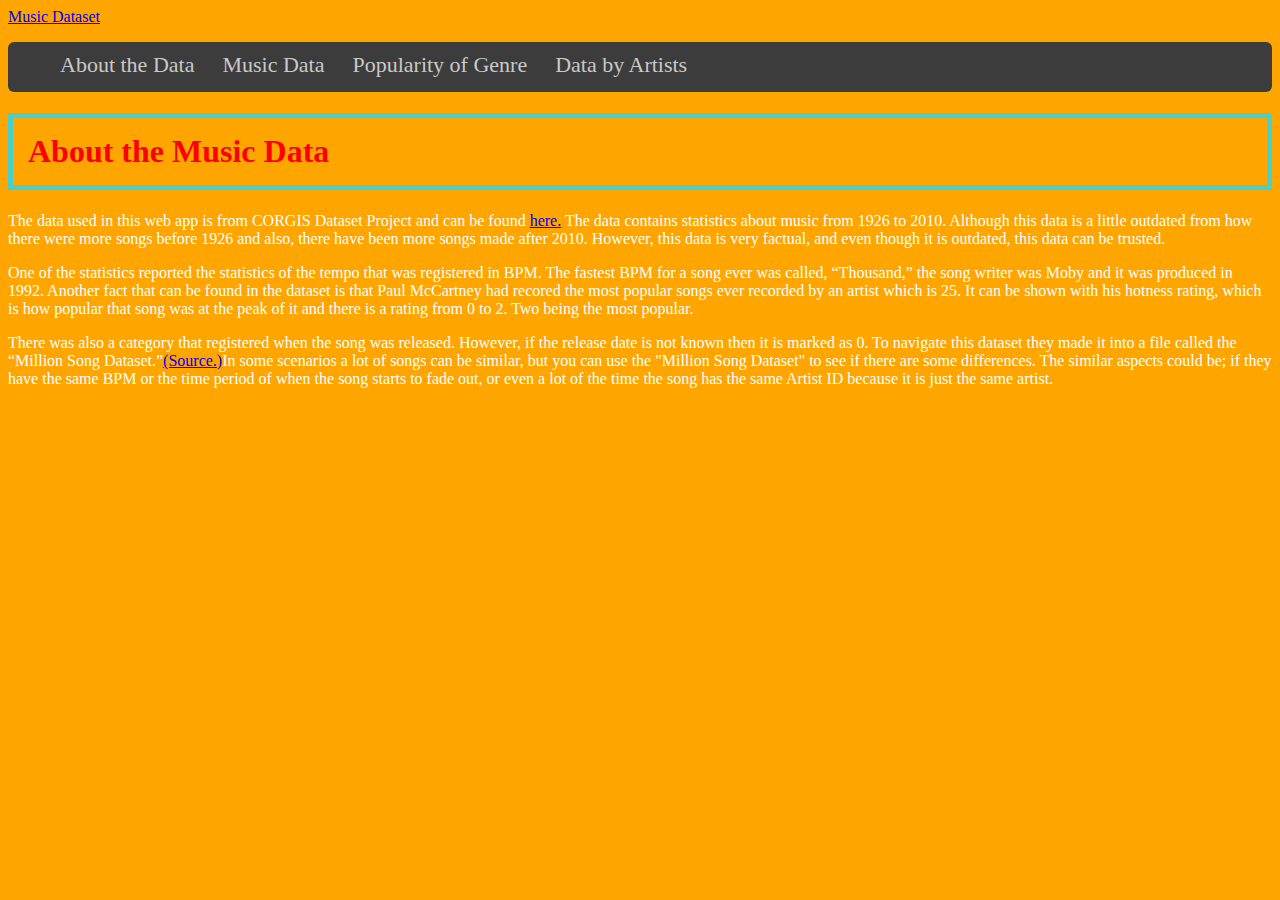
<file: index.html>
<!DOCTYPE html> <!-- doctype declaration -->

<html> <!--HTML opening tab -->
<head> <!-- head section contains info about the web page -->
<link rel= "stylesheet" type= "text/css" href= "stylesheet.css">
<meta charset= "utf-8"/>
<script type= "text/javascript" src= "jquery-3.4.1.min.js"></script>
<script type= "text/javascript" src= "javascript.js"></script>
<script type= "text/javascript" src= "navbar.js"></script>
  <title> Music Dataset</title> <!-- show in the tab -->
  </head>

<body>

<h1>About the Music Data</h1>
   
<p>The data used in this web app is from CORGIS Dataset Project and can be found <a href="https://corgis-edu.github.io/corgis/json/music/">here.</a> The data contains statistics about music from 1926 to 2010. Although this data is a little outdated from how there were more songs before 1926 and also, there have been more songs made after 2010. However, this data is very factual, and even though it is outdated, this data can be trusted.</p>

<p>One of the statistics reported the statistics of the tempo that was registered in BPM. The fastest BPM for a song ever was called, “Thousand,” the song writer was Moby and it was produced in 1992. Another fact that can be found in the dataset is that Paul McCartney had recored the most popular songs ever recorded by an artist which is 25. It can be shown with his hotness rating, which is how popular that song was at the peak of it and there is a rating from 0 to 2. Two being the most popular. </p>



<p> There was also a category that registered when the song was released. However, if the release date is not known then it is marked as 0. To navigate this dataset they made it into a file called the “Million Song Dataset.”<a href="http://millionsongdataset.com/pages/code/">(Source.)</a>In some scenarios a lot of songs can be similar, but you can use the "Million Song Dataset" to see if there are some differences. The similar aspects could be; if they have the same BPM or the time period of when the song starts to fade out, or even a lot of the time the song has the same Artist ID because it is just the same artist.</p>

 <!--p for paragraphs -->    
 


  
</p>
</body>
</html> <!-- HTML closing tab -->
</file>
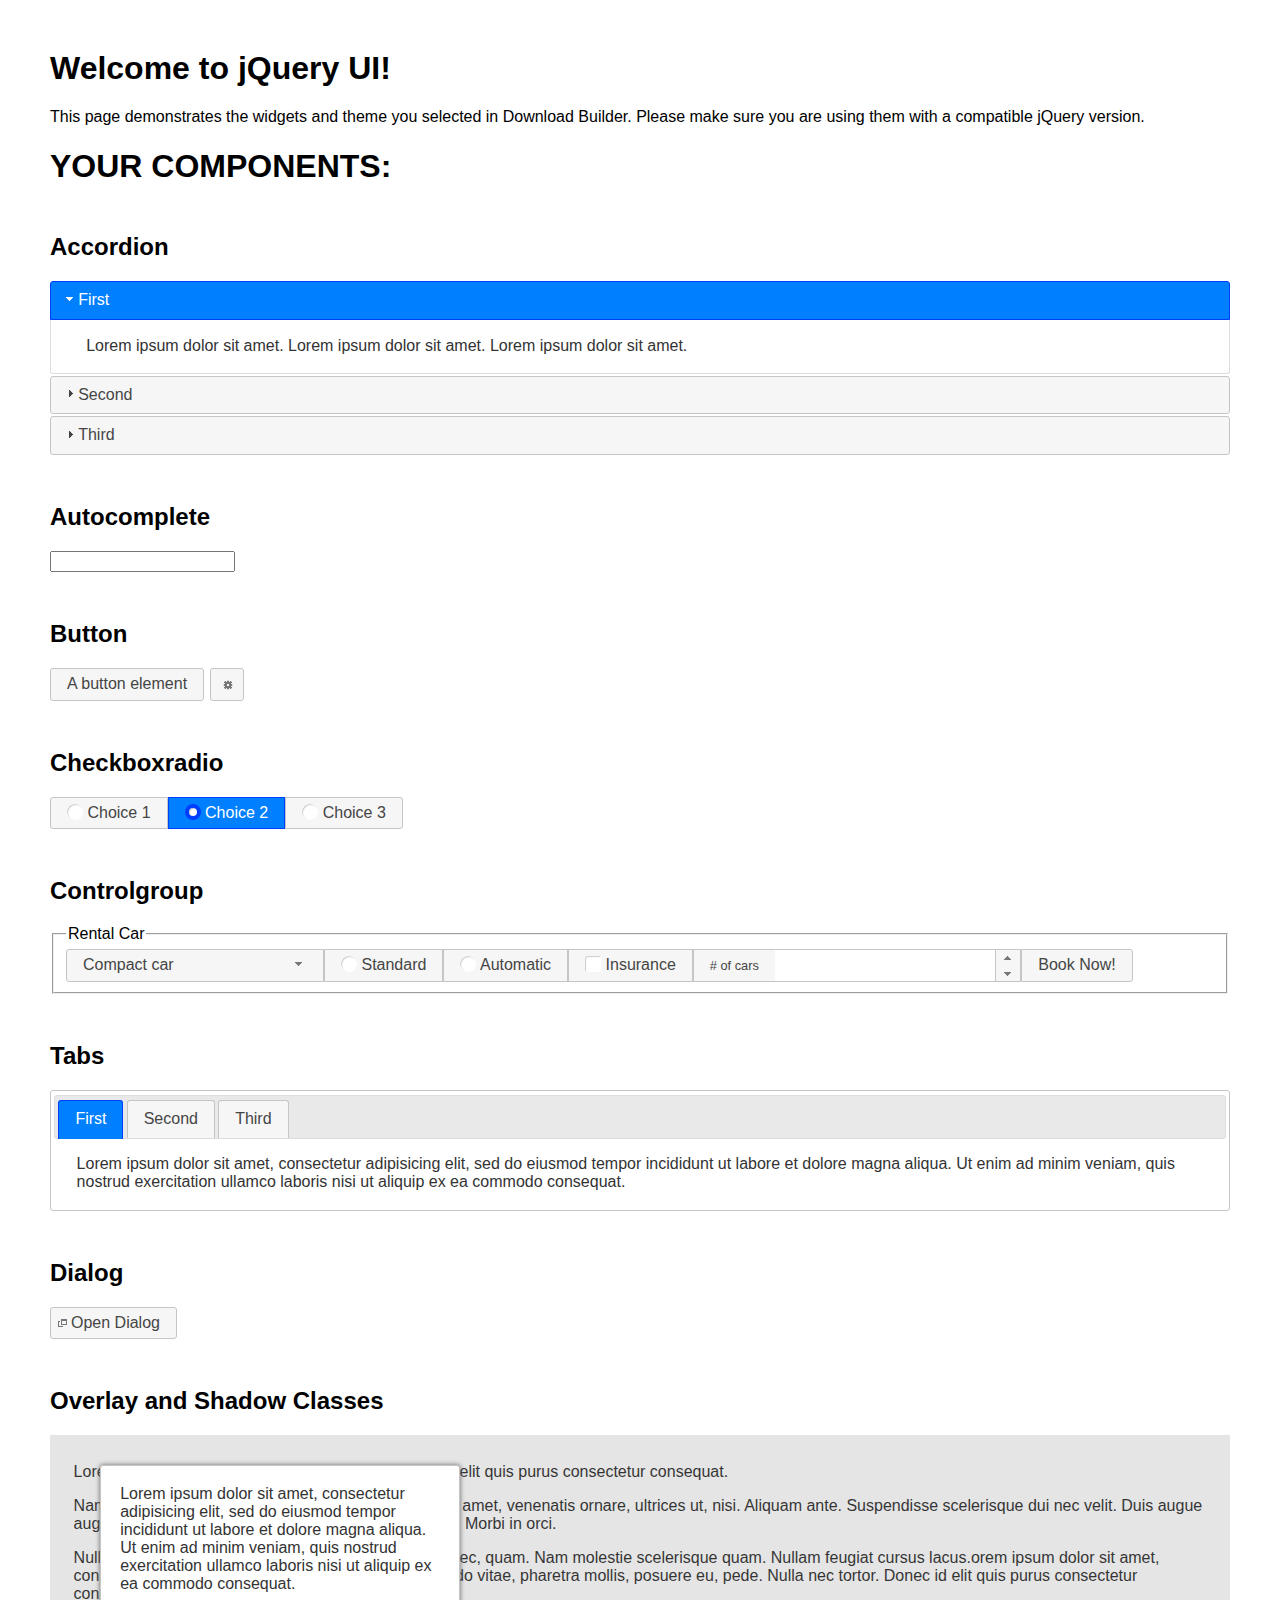
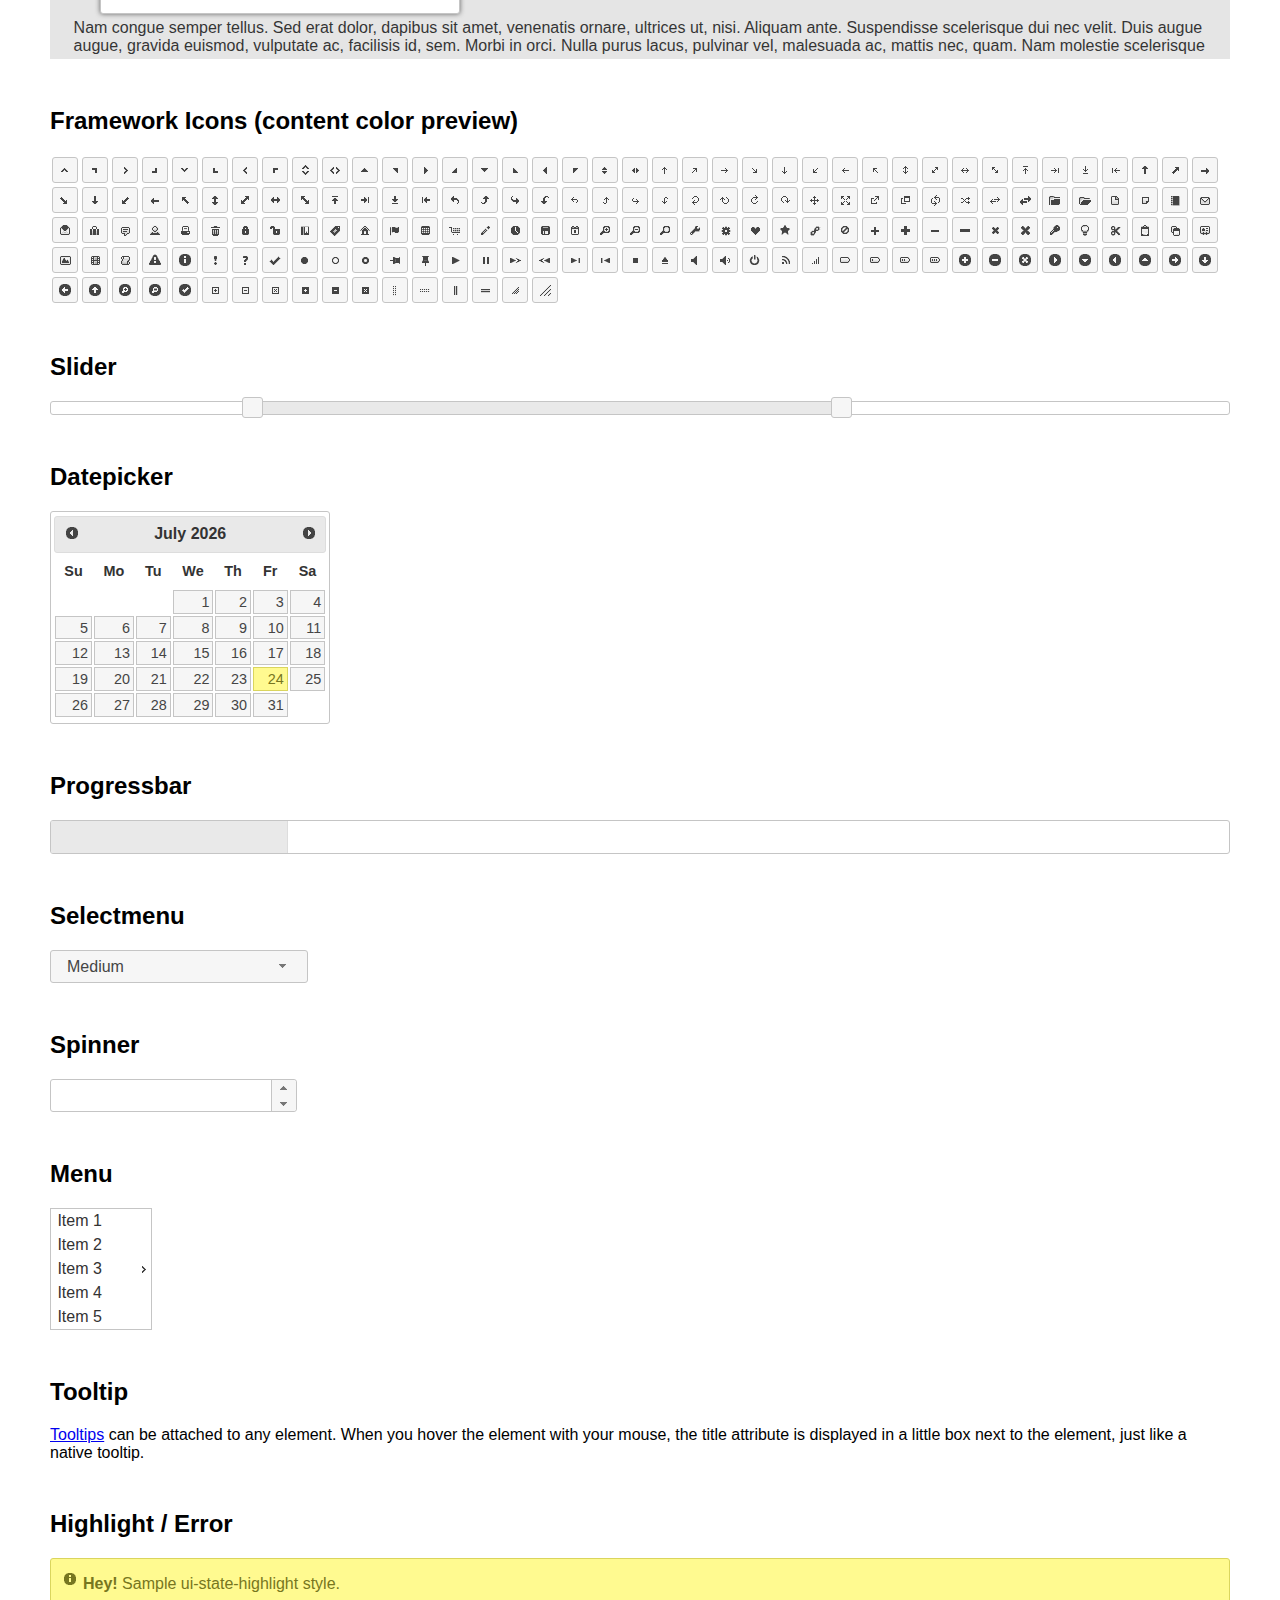
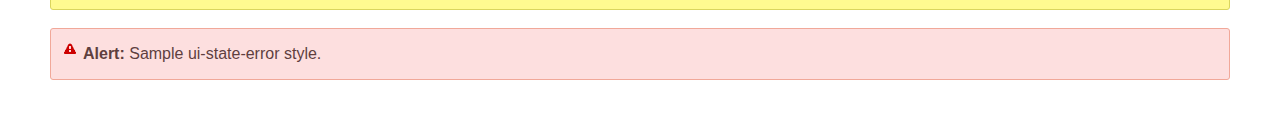
<file: jqueryui/index.html>
<!doctype html>
<html lang="us">
<head>
	<meta charset="utf-8">
	<title>jQuery UI Example Page</title>
	<link href="jquery-ui.css" rel="stylesheet">
	<style>
	body{
		font-family: "Trebuchet MS", sans-serif;
		margin: 50px;
	}
	.demoHeaders {
		margin-top: 2em;
	}
	#dialog-link {
		padding: .4em 1em .4em 20px;
		text-decoration: none;
		position: relative;
	}
	#dialog-link span.ui-icon {
		margin: 0 5px 0 0;
		position: absolute;
		left: .2em;
		top: 50%;
		margin-top: -8px;
	}
	#icons {
		margin: 0;
		padding: 0;
	}
	#icons li {
		margin: 2px;
		position: relative;
		padding: 4px 0;
		cursor: pointer;
		float: left;
		list-style: none;
	}
	#icons span.ui-icon {
		float: left;
		margin: 0 4px;
	}
	.fakewindowcontain .ui-widget-overlay {
		position: absolute;
	}
	select {
		width: 200px;
	}
	</style>
</head>
<body>

<h1>Welcome to jQuery UI!</h1>

<div class="ui-widget">
	<p>This page demonstrates the widgets and theme you selected in Download Builder. Please make sure you are using them with a compatible jQuery version.</p>
</div>

<h1>YOUR COMPONENTS:</h1>


<!-- Accordion -->
<h2 class="demoHeaders">Accordion</h2>
<div id="accordion">
	<h3>First</h3>
	<div>Lorem ipsum dolor sit amet. Lorem ipsum dolor sit amet. Lorem ipsum dolor sit amet.</div>
	<h3>Second</h3>
	<div>Phasellus mattis tincidunt nibh.</div>
	<h3>Third</h3>
	<div>Nam dui erat, auctor a, dignissim quis.</div>
</div>



<!-- Autocomplete -->
<h2 class="demoHeaders">Autocomplete</h2>
<div>
	<input id="autocomplete" title="type &quot;a&quot;">
</div>



<!-- Button -->
<h2 class="demoHeaders">Button</h2>
<button id="button">A button element</button>
<button id="button-icon">An icon-only button</button>



<!-- Checkboxradio -->
<h2 class="demoHeaders">Checkboxradio</h2>
<form style="margin-top: 1em;">
	<div id="radioset">
		<input type="radio" id="radio1" name="radio"><label for="radio1">Choice 1</label>
		<input type="radio" id="radio2" name="radio" checked="checked"><label for="radio2">Choice 2</label>
		<input type="radio" id="radio3" name="radio"><label for="radio3">Choice 3</label>
	</div>
</form>



<!-- Controlgroup -->
<h2 class="demoHeaders">Controlgroup</h2>
<fieldset>
	<legend>Rental Car</legend>
	<div id="controlgroup">
		<select id="car-type">
			<option>Compact car</option>
			<option>Midsize car</option>
			<option>Full size car</option>
			<option>SUV</option>
			<option>Luxury</option>
			<option>Truck</option>
			<option>Van</option>
		</select>
		<label for="transmission-standard">Standard</label>
		<input type="radio" name="transmission" id="transmission-standard">
		<label for="transmission-automatic">Automatic</label>
		<input type="radio" name="transmission" id="transmission-automatic">
		<label for="insurance">Insurance</label>
		<input type="checkbox" name="insurance" id="insurance">
		<label for="horizontal-spinner" class="ui-controlgroup-label"># of cars</label>
		<input id="horizontal-spinner" class="ui-spinner-input">
		<button>Book Now!</button>
	</div>
</fieldset>



<!-- Tabs -->
<h2 class="demoHeaders">Tabs</h2>
<div id="tabs">
	<ul>
		<li><a href="#tabs-1">First</a></li>
		<li><a href="#tabs-2">Second</a></li>
		<li><a href="#tabs-3">Third</a></li>
	</ul>
	<div id="tabs-1">Lorem ipsum dolor sit amet, consectetur adipisicing elit, sed do eiusmod tempor incididunt ut labore et dolore magna aliqua. Ut enim ad minim veniam, quis nostrud exercitation ullamco laboris nisi ut aliquip ex ea commodo consequat.</div>
	<div id="tabs-2">Phasellus mattis tincidunt nibh. Cras orci urna, blandit id, pretium vel, aliquet ornare, felis. Maecenas scelerisque sem non nisl. Fusce sed lorem in enim dictum bibendum.</div>
	<div id="tabs-3">Nam dui erat, auctor a, dignissim quis, sollicitudin eu, felis. Pellentesque nisi urna, interdum eget, sagittis et, consequat vestibulum, lacus. Mauris porttitor ullamcorper augue.</div>
</div>



<h2 class="demoHeaders">Dialog</h2>
<p>
	<button id="dialog-link" class="ui-button ui-corner-all ui-widget">
		<span class="ui-icon ui-icon-newwin"></span>Open Dialog
	</button>
</p>

<h2 class="demoHeaders">Overlay and Shadow Classes</h2>
<div style="position: relative; width: 96%; height: 200px; padding:1% 2%; overflow:hidden;" class="fakewindowcontain">
	<p>Lorem ipsum dolor sit amet,  Nulla nec tortor. Donec id elit quis purus consectetur consequat. </p><p>Nam congue semper tellus. Sed erat dolor, dapibus sit amet, venenatis ornare, ultrices ut, nisi. Aliquam ante. Suspendisse scelerisque dui nec velit. Duis augue augue, gravida euismod, vulputate ac, facilisis id, sem. Morbi in orci. </p><p>Nulla purus lacus, pulvinar vel, malesuada ac, mattis nec, quam. Nam molestie scelerisque quam. Nullam feugiat cursus lacus.orem ipsum dolor sit amet, consectetur adipiscing elit. Donec libero risus, commodo vitae, pharetra mollis, posuere eu, pede. Nulla nec tortor. Donec id elit quis purus consectetur consequat. </p><p>Nam congue semper tellus. Sed erat dolor, dapibus sit amet, venenatis ornare, ultrices ut, nisi. Aliquam ante. Suspendisse scelerisque dui nec velit. Duis augue augue, gravida euismod, vulputate ac, facilisis id, sem. Morbi in orci. Nulla purus lacus, pulvinar vel, malesuada ac, mattis nec, quam. Nam molestie scelerisque quam. </p><p>Nullam feugiat cursus lacus.orem ipsum dolor sit amet, consectetur adipiscing elit. Donec libero risus, commodo vitae, pharetra mollis, posuere eu, pede. Nulla nec tortor. Donec id elit quis purus consectetur consequat. Nam congue semper tellus. Sed erat dolor, dapibus sit amet, venenatis ornare, ultrices ut, nisi. Aliquam ante. </p><p>Suspendisse scelerisque dui nec velit. Duis augue augue, gravida euismod, vulputate ac, facilisis id, sem. Morbi in orci. Nulla purus lacus, pulvinar vel, malesuada ac, mattis nec, quam. Nam molestie scelerisque quam. Nullam feugiat cursus lacus.orem ipsum dolor sit amet, consectetur adipiscing elit. Donec libero risus, commodo vitae, pharetra mollis, posuere eu, pede. Nulla nec tortor. Donec id elit quis purus consectetur consequat. Nam congue semper tellus. Sed erat dolor, dapibus sit amet, venenatis ornare, ultrices ut, nisi. </p>

	<!-- ui-dialog -->
	<div class="ui-widget-overlay ui-front"></div>
	<div style="position: absolute; width: 320px; left: 50px; top: 30px; padding: 1.2em" class="ui-widget ui-front ui-widget-content ui-corner-all ui-widget-shadow">
		Lorem ipsum dolor sit amet, consectetur adipisicing elit, sed do eiusmod tempor incididunt ut labore et dolore magna aliqua. Ut enim ad minim veniam, quis nostrud exercitation ullamco laboris nisi ut aliquip ex ea commodo consequat.
	</div>

</div>

<!-- ui-dialog -->
<div id="dialog" title="Dialog Title">
	<p>Lorem ipsum dolor sit amet, consectetur adipisicing elit, sed do eiusmod tempor incididunt ut labore et dolore magna aliqua. Ut enim ad minim veniam, quis nostrud exercitation ullamco laboris nisi ut aliquip ex ea commodo consequat.</p>
</div>



<h2 class="demoHeaders">Framework Icons (content color preview)</h2>
<ul id="icons" class="ui-widget ui-helper-clearfix">
	<li class="ui-state-default ui-corner-all" title=".ui-icon-caret-1-n"><span class="ui-icon ui-icon-caret-1-n"></span></li>
	<li class="ui-state-default ui-corner-all" title=".ui-icon-caret-1-ne"><span class="ui-icon ui-icon-caret-1-ne"></span></li>
	<li class="ui-state-default ui-corner-all" title=".ui-icon-caret-1-e"><span class="ui-icon ui-icon-caret-1-e"></span></li>
	<li class="ui-state-default ui-corner-all" title=".ui-icon-caret-1-se"><span class="ui-icon ui-icon-caret-1-se"></span></li>
	<li class="ui-state-default ui-corner-all" title=".ui-icon-caret-1-s"><span class="ui-icon ui-icon-caret-1-s"></span></li>
	<li class="ui-state-default ui-corner-all" title=".ui-icon-caret-1-sw"><span class="ui-icon ui-icon-caret-1-sw"></span></li>
	<li class="ui-state-default ui-corner-all" title=".ui-icon-caret-1-w"><span class="ui-icon ui-icon-caret-1-w"></span></li>
	<li class="ui-state-default ui-corner-all" title=".ui-icon-caret-1-nw"><span class="ui-icon ui-icon-caret-1-nw"></span></li>
	<li class="ui-state-default ui-corner-all" title=".ui-icon-caret-2-n-s"><span class="ui-icon ui-icon-caret-2-n-s"></span></li>
	<li class="ui-state-default ui-corner-all" title=".ui-icon-caret-2-e-w"><span class="ui-icon ui-icon-caret-2-e-w"></span></li>
	<li class="ui-state-default ui-corner-all" title=".ui-icon-triangle-1-n"><span class="ui-icon ui-icon-triangle-1-n"></span></li>
	<li class="ui-state-default ui-corner-all" title=".ui-icon-triangle-1-ne"><span class="ui-icon ui-icon-triangle-1-ne"></span></li>
	<li class="ui-state-default ui-corner-all" title=".ui-icon-triangle-1-e"><span class="ui-icon ui-icon-triangle-1-e"></span></li>
	<li class="ui-state-default ui-corner-all" title=".ui-icon-triangle-1-se"><span class="ui-icon ui-icon-triangle-1-se"></span></li>
	<li class="ui-state-default ui-corner-all" title=".ui-icon-triangle-1-s"><span class="ui-icon ui-icon-triangle-1-s"></span></li>
	<li class="ui-state-default ui-corner-all" title=".ui-icon-triangle-1-sw"><span class="ui-icon ui-icon-triangle-1-sw"></span></li>
	<li class="ui-state-default ui-corner-all" title=".ui-icon-triangle-1-w"><span class="ui-icon ui-icon-triangle-1-w"></span></li>
	<li class="ui-state-default ui-corner-all" title=".ui-icon-triangle-1-nw"><span class="ui-icon ui-icon-triangle-1-nw"></span></li>
	<li class="ui-state-default ui-corner-all" title=".ui-icon-triangle-2-n-s"><span class="ui-icon ui-icon-triangle-2-n-s"></span></li>
	<li class="ui-state-default ui-corner-all" title=".ui-icon-triangle-2-e-w"><span class="ui-icon ui-icon-triangle-2-e-w"></span></li>
	<li class="ui-state-default ui-corner-all" title=".ui-icon-arrow-1-n"><span class="ui-icon ui-icon-arrow-1-n"></span></li>
	<li class="ui-state-default ui-corner-all" title=".ui-icon-arrow-1-ne"><span class="ui-icon ui-icon-arrow-1-ne"></span></li>
	<li class="ui-state-default ui-corner-all" title=".ui-icon-arrow-1-e"><span class="ui-icon ui-icon-arrow-1-e"></span></li>
	<li class="ui-state-default ui-corner-all" title=".ui-icon-arrow-1-se"><span class="ui-icon ui-icon-arrow-1-se"></span></li>
	<li class="ui-state-default ui-corner-all" title=".ui-icon-arrow-1-s"><span class="ui-icon ui-icon-arrow-1-s"></span></li>
	<li class="ui-state-default ui-corner-all" title=".ui-icon-arrow-1-sw"><span class="ui-icon ui-icon-arrow-1-sw"></span></li>
	<li class="ui-state-default ui-corner-all" title=".ui-icon-arrow-1-w"><span class="ui-icon ui-icon-arrow-1-w"></span></li>
	<li class="ui-state-default ui-corner-all" title=".ui-icon-arrow-1-nw"><span class="ui-icon ui-icon-arrow-1-nw"></span></li>
	<li class="ui-state-default ui-corner-all" title=".ui-icon-arrow-2-n-s"><span class="ui-icon ui-icon-arrow-2-n-s"></span></li>
	<li class="ui-state-default ui-corner-all" title=".ui-icon-arrow-2-ne-sw"><span class="ui-icon ui-icon-arrow-2-ne-sw"></span></li>
	<li class="ui-state-default ui-corner-all" title=".ui-icon-arrow-2-e-w"><span class="ui-icon ui-icon-arrow-2-e-w"></span></li>
	<li class="ui-state-default ui-corner-all" title=".ui-icon-arrow-2-se-nw"><span class="ui-icon ui-icon-arrow-2-se-nw"></span></li>
	<li class="ui-state-default ui-corner-all" title=".ui-icon-arrowstop-1-n"><span class="ui-icon ui-icon-arrowstop-1-n"></span></li>
	<li class="ui-state-default ui-corner-all" title=".ui-icon-arrowstop-1-e"><span class="ui-icon ui-icon-arrowstop-1-e"></span></li>
	<li class="ui-state-default ui-corner-all" title=".ui-icon-arrowstop-1-s"><span class="ui-icon ui-icon-arrowstop-1-s"></span></li>
	<li class="ui-state-default ui-corner-all" title=".ui-icon-arrowstop-1-w"><span class="ui-icon ui-icon-arrowstop-1-w"></span></li>
	<li class="ui-state-default ui-corner-all" title=".ui-icon-arrowthick-1-n"><span class="ui-icon ui-icon-arrowthick-1-n"></span></li>
	<li class="ui-state-default ui-corner-all" title=".ui-icon-arrowthick-1-ne"><span class="ui-icon ui-icon-arrowthick-1-ne"></span></li>
	<li class="ui-state-default ui-corner-all" title=".ui-icon-arrowthick-1-e"><span class="ui-icon ui-icon-arrowthick-1-e"></span></li>
	<li class="ui-state-default ui-corner-all" title=".ui-icon-arrowthick-1-se"><span class="ui-icon ui-icon-arrowthick-1-se"></span></li>
	<li class="ui-state-default ui-corner-all" title=".ui-icon-arrowthick-1-s"><span class="ui-icon ui-icon-arrowthick-1-s"></span></li>
	<li class="ui-state-default ui-corner-all" title=".ui-icon-arrowthick-1-sw"><span class="ui-icon ui-icon-arrowthick-1-sw"></span></li>
	<li class="ui-state-default ui-corner-all" title=".ui-icon-arrowthick-1-w"><span class="ui-icon ui-icon-arrowthick-1-w"></span></li>
	<li class="ui-state-default ui-corner-all" title=".ui-icon-arrowthick-1-nw"><span class="ui-icon ui-icon-arrowthick-1-nw"></span></li>
	<li class="ui-state-default ui-corner-all" title=".ui-icon-arrowthick-2-n-s"><span class="ui-icon ui-icon-arrowthick-2-n-s"></span></li>
	<li class="ui-state-default ui-corner-all" title=".ui-icon-arrowthick-2-ne-sw"><span class="ui-icon ui-icon-arrowthick-2-ne-sw"></span></li>
	<li class="ui-state-default ui-corner-all" title=".ui-icon-arrowthick-2-e-w"><span class="ui-icon ui-icon-arrowthick-2-e-w"></span></li>
	<li class="ui-state-default ui-corner-all" title=".ui-icon-arrowthick-2-se-nw"><span class="ui-icon ui-icon-arrowthick-2-se-nw"></span></li>
	<li class="ui-state-default ui-corner-all" title=".ui-icon-arrowthickstop-1-n"><span class="ui-icon ui-icon-arrowthickstop-1-n"></span></li>
	<li class="ui-state-default ui-corner-all" title=".ui-icon-arrowthickstop-1-e"><span class="ui-icon ui-icon-arrowthickstop-1-e"></span></li>
	<li class="ui-state-default ui-corner-all" title=".ui-icon-arrowthickstop-1-s"><span class="ui-icon ui-icon-arrowthickstop-1-s"></span></li>
	<li class="ui-state-default ui-corner-all" title=".ui-icon-arrowthickstop-1-w"><span class="ui-icon ui-icon-arrowthickstop-1-w"></span></li>
	<li class="ui-state-default ui-corner-all" title=".ui-icon-arrowreturnthick-1-w"><span class="ui-icon ui-icon-arrowreturnthick-1-w"></span></li>
	<li class="ui-state-default ui-corner-all" title=".ui-icon-arrowreturnthick-1-n"><span class="ui-icon ui-icon-arrowreturnthick-1-n"></span></li>
	<li class="ui-state-default ui-corner-all" title=".ui-icon-arrowreturnthick-1-e"><span class="ui-icon ui-icon-arrowreturnthick-1-e"></span></li>
	<li class="ui-state-default ui-corner-all" title=".ui-icon-arrowreturnthick-1-s"><span class="ui-icon ui-icon-arrowreturnthick-1-s"></span></li>
	<li class="ui-state-default ui-corner-all" title=".ui-icon-arrowreturn-1-w"><span class="ui-icon ui-icon-arrowreturn-1-w"></span></li>
	<li class="ui-state-default ui-corner-all" title=".ui-icon-arrowreturn-1-n"><span class="ui-icon ui-icon-arrowreturn-1-n"></span></li>
	<li class="ui-state-default ui-corner-all" title=".ui-icon-arrowreturn-1-e"><span class="ui-icon ui-icon-arrowreturn-1-e"></span></li>
	<li class="ui-state-default ui-corner-all" title=".ui-icon-arrowreturn-1-s"><span class="ui-icon ui-icon-arrowreturn-1-s"></span></li>
	<li class="ui-state-default ui-corner-all" title=".ui-icon-arrowrefresh-1-w"><span class="ui-icon ui-icon-arrowrefresh-1-w"></span></li>
	<li class="ui-state-default ui-corner-all" title=".ui-icon-arrowrefresh-1-n"><span class="ui-icon ui-icon-arrowrefresh-1-n"></span></li>
	<li class="ui-state-default ui-corner-all" title=".ui-icon-arrowrefresh-1-e"><span class="ui-icon ui-icon-arrowrefresh-1-e"></span></li>
	<li class="ui-state-default ui-corner-all" title=".ui-icon-arrowrefresh-1-s"><span class="ui-icon ui-icon-arrowrefresh-1-s"></span></li>
	<li class="ui-state-default ui-corner-all" title=".ui-icon-arrow-4"><span class="ui-icon ui-icon-arrow-4"></span></li>
	<li class="ui-state-default ui-corner-all" title=".ui-icon-arrow-4-diag"><span class="ui-icon ui-icon-arrow-4-diag"></span></li>
	<li class="ui-state-default ui-corner-all" title=".ui-icon-extlink"><span class="ui-icon ui-icon-extlink"></span></li>
	<li class="ui-state-default ui-corner-all" title=".ui-icon-newwin"><span class="ui-icon ui-icon-newwin"></span></li>
	<li class="ui-state-default ui-corner-all" title=".ui-icon-refresh"><span class="ui-icon ui-icon-refresh"></span></li>
	<li class="ui-state-default ui-corner-all" title=".ui-icon-shuffle"><span class="ui-icon ui-icon-shuffle"></span></li>
	<li class="ui-state-default ui-corner-all" title=".ui-icon-transfer-e-w"><span class="ui-icon ui-icon-transfer-e-w"></span></li>
	<li class="ui-state-default ui-corner-all" title=".ui-icon-transferthick-e-w"><span class="ui-icon ui-icon-transferthick-e-w"></span></li>
	<li class="ui-state-default ui-corner-all" title=".ui-icon-folder-collapsed"><span class="ui-icon ui-icon-folder-collapsed"></span></li>
	<li class="ui-state-default ui-corner-all" title=".ui-icon-folder-open"><span class="ui-icon ui-icon-folder-open"></span></li>
	<li class="ui-state-default ui-corner-all" title=".ui-icon-document"><span class="ui-icon ui-icon-document"></span></li>
	<li class="ui-state-default ui-corner-all" title=".ui-icon-document-b"><span class="ui-icon ui-icon-document-b"></span></li>
	<li class="ui-state-default ui-corner-all" title=".ui-icon-note"><span class="ui-icon ui-icon-note"></span></li>
	<li class="ui-state-default ui-corner-all" title=".ui-icon-mail-closed"><span class="ui-icon ui-icon-mail-closed"></span></li>
	<li class="ui-state-default ui-corner-all" title=".ui-icon-mail-open"><span class="ui-icon ui-icon-mail-open"></span></li>
	<li class="ui-state-default ui-corner-all" title=".ui-icon-suitcase"><span class="ui-icon ui-icon-suitcase"></span></li>
	<li class="ui-state-default ui-corner-all" title=".ui-icon-comment"><span class="ui-icon ui-icon-comment"></span></li>
	<li class="ui-state-default ui-corner-all" title=".ui-icon-person"><span class="ui-icon ui-icon-person"></span></li>
	<li class="ui-state-default ui-corner-all" title=".ui-icon-print"><span class="ui-icon ui-icon-print"></span></li>
	<li class="ui-state-default ui-corner-all" title=".ui-icon-trash"><span class="ui-icon ui-icon-trash"></span></li>
	<li class="ui-state-default ui-corner-all" title=".ui-icon-locked"><span class="ui-icon ui-icon-locked"></span></li>
	<li class="ui-state-default ui-corner-all" title=".ui-icon-unlocked"><span class="ui-icon ui-icon-unlocked"></span></li>
	<li class="ui-state-default ui-corner-all" title=".ui-icon-bookmark"><span class="ui-icon ui-icon-bookmark"></span></li>
	<li class="ui-state-default ui-corner-all" title=".ui-icon-tag"><span class="ui-icon ui-icon-tag"></span></li>
	<li class="ui-state-default ui-corner-all" title=".ui-icon-home"><span class="ui-icon ui-icon-home"></span></li>
	<li class="ui-state-default ui-corner-all" title=".ui-icon-flag"><span class="ui-icon ui-icon-flag"></span></li>
	<li class="ui-state-default ui-corner-all" title=".ui-icon-calculator"><span class="ui-icon ui-icon-calculator"></span></li>
	<li class="ui-state-default ui-corner-all" title=".ui-icon-cart"><span class="ui-icon ui-icon-cart"></span></li>
	<li class="ui-state-default ui-corner-all" title=".ui-icon-pencil"><span class="ui-icon ui-icon-pencil"></span></li>
	<li class="ui-state-default ui-corner-all" title=".ui-icon-clock"><span class="ui-icon ui-icon-clock"></span></li>
	<li class="ui-state-default ui-corner-all" title=".ui-icon-disk"><span class="ui-icon ui-icon-disk"></span></li>
	<li class="ui-state-default ui-corner-all" title=".ui-icon-calendar"><span class="ui-icon ui-icon-calendar"></span></li>
	<li class="ui-state-default ui-corner-all" title=".ui-icon-zoomin"><span class="ui-icon ui-icon-zoomin"></span></li>
	<li class="ui-state-default ui-corner-all" title=".ui-icon-zoomout"><span class="ui-icon ui-icon-zoomout"></span></li>
	<li class="ui-state-default ui-corner-all" title=".ui-icon-search"><span class="ui-icon ui-icon-search"></span></li>
	<li class="ui-state-default ui-corner-all" title=".ui-icon-wrench"><span class="ui-icon ui-icon-wrench"></span></li>
	<li class="ui-state-default ui-corner-all" title=".ui-icon-gear"><span class="ui-icon ui-icon-gear"></span></li>
	<li class="ui-state-default ui-corner-all" title=".ui-icon-heart"><span class="ui-icon ui-icon-heart"></span></li>
	<li class="ui-state-default ui-corner-all" title=".ui-icon-star"><span class="ui-icon ui-icon-star"></span></li>
	<li class="ui-state-default ui-corner-all" title=".ui-icon-link"><span class="ui-icon ui-icon-link"></span></li>
	<li class="ui-state-default ui-corner-all" title=".ui-icon-cancel"><span class="ui-icon ui-icon-cancel"></span></li>
	<li class="ui-state-default ui-corner-all" title=".ui-icon-plus"><span class="ui-icon ui-icon-plus"></span></li>
	<li class="ui-state-default ui-corner-all" title=".ui-icon-plusthick"><span class="ui-icon ui-icon-plusthick"></span></li>
	<li class="ui-state-default ui-corner-all" title=".ui-icon-minus"><span class="ui-icon ui-icon-minus"></span></li>
	<li class="ui-state-default ui-corner-all" title=".ui-icon-minusthick"><span class="ui-icon ui-icon-minusthick"></span></li>
	<li class="ui-state-default ui-corner-all" title=".ui-icon-close"><span class="ui-icon ui-icon-close"></span></li>
	<li class="ui-state-default ui-corner-all" title=".ui-icon-closethick"><span class="ui-icon ui-icon-closethick"></span></li>
	<li class="ui-state-default ui-corner-all" title=".ui-icon-key"><span class="ui-icon ui-icon-key"></span></li>
	<li class="ui-state-default ui-corner-all" title=".ui-icon-lightbulb"><span class="ui-icon ui-icon-lightbulb"></span></li>
	<li class="ui-state-default ui-corner-all" title=".ui-icon-scissors"><span class="ui-icon ui-icon-scissors"></span></li>
	<li class="ui-state-default ui-corner-all" title=".ui-icon-clipboard"><span class="ui-icon ui-icon-clipboard"></span></li>
	<li class="ui-state-default ui-corner-all" title=".ui-icon-copy"><span class="ui-icon ui-icon-copy"></span></li>
	<li class="ui-state-default ui-corner-all" title=".ui-icon-contact"><span class="ui-icon ui-icon-contact"></span></li>
	<li class="ui-state-default ui-corner-all" title=".ui-icon-image"><span class="ui-icon ui-icon-image"></span></li>
	<li class="ui-state-default ui-corner-all" title=".ui-icon-video"><span class="ui-icon ui-icon-video"></span></li>
	<li class="ui-state-default ui-corner-all" title=".ui-icon-script"><span class="ui-icon ui-icon-script"></span></li>
	<li class="ui-state-default ui-corner-all" title=".ui-icon-alert"><span class="ui-icon ui-icon-alert"></span></li>
	<li class="ui-state-default ui-corner-all" title=".ui-icon-info"><span class="ui-icon ui-icon-info"></span></li>
	<li class="ui-state-default ui-corner-all" title=".ui-icon-notice"><span class="ui-icon ui-icon-notice"></span></li>
	<li class="ui-state-default ui-corner-all" title=".ui-icon-help"><span class="ui-icon ui-icon-help"></span></li>
	<li class="ui-state-default ui-corner-all" title=".ui-icon-check"><span class="ui-icon ui-icon-check"></span></li>
	<li class="ui-state-default ui-corner-all" title=".ui-icon-bullet"><span class="ui-icon ui-icon-bullet"></span></li>
	<li class="ui-state-default ui-corner-all" title=".ui-icon-radio-off"><span class="ui-icon ui-icon-radio-off"></span></li>
	<li class="ui-state-default ui-corner-all" title=".ui-icon-radio-on"><span class="ui-icon ui-icon-radio-on"></span></li>
	<li class="ui-state-default ui-corner-all" title=".ui-icon-pin-w"><span class="ui-icon ui-icon-pin-w"></span></li>
	<li class="ui-state-default ui-corner-all" title=".ui-icon-pin-s"><span class="ui-icon ui-icon-pin-s"></span></li>
	<li class="ui-state-default ui-corner-all" title=".ui-icon-play"><span class="ui-icon ui-icon-play"></span></li>
	<li class="ui-state-default ui-corner-all" title=".ui-icon-pause"><span class="ui-icon ui-icon-pause"></span></li>
	<li class="ui-state-default ui-corner-all" title=".ui-icon-seek-next"><span class="ui-icon ui-icon-seek-next"></span></li>
	<li class="ui-state-default ui-corner-all" title=".ui-icon-seek-prev"><span class="ui-icon ui-icon-seek-prev"></span></li>
	<li class="ui-state-default ui-corner-all" title=".ui-icon-seek-end"><span class="ui-icon ui-icon-seek-end"></span></li>
	<li class="ui-state-default ui-corner-all" title=".ui-icon-seek-first"><span class="ui-icon ui-icon-seek-first"></span></li>
	<li class="ui-state-default ui-corner-all" title=".ui-icon-stop"><span class="ui-icon ui-icon-stop"></span></li>
	<li class="ui-state-default ui-corner-all" title=".ui-icon-eject"><span class="ui-icon ui-icon-eject"></span></li>
	<li class="ui-state-default ui-corner-all" title=".ui-icon-volume-off"><span class="ui-icon ui-icon-volume-off"></span></li>
	<li class="ui-state-default ui-corner-all" title=".ui-icon-volume-on"><span class="ui-icon ui-icon-volume-on"></span></li>
	<li class="ui-state-default ui-corner-all" title=".ui-icon-power"><span class="ui-icon ui-icon-power"></span></li>
	<li class="ui-state-default ui-corner-all" title=".ui-icon-signal-diag"><span class="ui-icon ui-icon-signal-diag"></span></li>
	<li class="ui-state-default ui-corner-all" title=".ui-icon-signal"><span class="ui-icon ui-icon-signal"></span></li>
	<li class="ui-state-default ui-corner-all" title=".ui-icon-battery-0"><span class="ui-icon ui-icon-battery-0"></span></li>
	<li class="ui-state-default ui-corner-all" title=".ui-icon-battery-1"><span class="ui-icon ui-icon-battery-1"></span></li>
	<li class="ui-state-default ui-corner-all" title=".ui-icon-battery-2"><span class="ui-icon ui-icon-battery-2"></span></li>
	<li class="ui-state-default ui-corner-all" title=".ui-icon-battery-3"><span class="ui-icon ui-icon-battery-3"></span></li>
	<li class="ui-state-default ui-corner-all" title=".ui-icon-circle-plus"><span class="ui-icon ui-icon-circle-plus"></span></li>
	<li class="ui-state-default ui-corner-all" title=".ui-icon-circle-minus"><span class="ui-icon ui-icon-circle-minus"></span></li>
	<li class="ui-state-default ui-corner-all" title=".ui-icon-circle-close"><span class="ui-icon ui-icon-circle-close"></span></li>
	<li class="ui-state-default ui-corner-all" title=".ui-icon-circle-triangle-e"><span class="ui-icon ui-icon-circle-triangle-e"></span></li>
	<li class="ui-state-default ui-corner-all" title=".ui-icon-circle-triangle-s"><span class="ui-icon ui-icon-circle-triangle-s"></span></li>
	<li class="ui-state-default ui-corner-all" title=".ui-icon-circle-triangle-w"><span class="ui-icon ui-icon-circle-triangle-w"></span></li>
	<li class="ui-state-default ui-corner-all" title=".ui-icon-circle-triangle-n"><span class="ui-icon ui-icon-circle-triangle-n"></span></li>
	<li class="ui-state-default ui-corner-all" title=".ui-icon-circle-arrow-e"><span class="ui-icon ui-icon-circle-arrow-e"></span></li>
	<li class="ui-state-default ui-corner-all" title=".ui-icon-circle-arrow-s"><span class="ui-icon ui-icon-circle-arrow-s"></span></li>
	<li class="ui-state-default ui-corner-all" title=".ui-icon-circle-arrow-w"><span class="ui-icon ui-icon-circle-arrow-w"></span></li>
	<li class="ui-state-default ui-corner-all" title=".ui-icon-circle-arrow-n"><span class="ui-icon ui-icon-circle-arrow-n"></span></li>
	<li class="ui-state-default ui-corner-all" title=".ui-icon-circle-zoomin"><span class="ui-icon ui-icon-circle-zoomin"></span></li>
	<li class="ui-state-default ui-corner-all" title=".ui-icon-circle-zoomout"><span class="ui-icon ui-icon-circle-zoomout"></span></li>
	<li class="ui-state-default ui-corner-all" title=".ui-icon-circle-check"><span class="ui-icon ui-icon-circle-check"></span></li>
	<li class="ui-state-default ui-corner-all" title=".ui-icon-circlesmall-plus"><span class="ui-icon ui-icon-circlesmall-plus"></span></li>
	<li class="ui-state-default ui-corner-all" title=".ui-icon-circlesmall-minus"><span class="ui-icon ui-icon-circlesmall-minus"></span></li>
	<li class="ui-state-default ui-corner-all" title=".ui-icon-circlesmall-close"><span class="ui-icon ui-icon-circlesmall-close"></span></li>
	<li class="ui-state-default ui-corner-all" title=".ui-icon-squaresmall-plus"><span class="ui-icon ui-icon-squaresmall-plus"></span></li>
	<li class="ui-state-default ui-corner-all" title=".ui-icon-squaresmall-minus"><span class="ui-icon ui-icon-squaresmall-minus"></span></li>
	<li class="ui-state-default ui-corner-all" title=".ui-icon-squaresmall-close"><span class="ui-icon ui-icon-squaresmall-close"></span></li>
	<li class="ui-state-default ui-corner-all" title=".ui-icon-grip-dotted-vertical"><span class="ui-icon ui-icon-grip-dotted-vertical"></span></li>
	<li class="ui-state-default ui-corner-all" title=".ui-icon-grip-dotted-horizontal"><span class="ui-icon ui-icon-grip-dotted-horizontal"></span></li>
	<li class="ui-state-default ui-corner-all" title=".ui-icon-grip-solid-vertical"><span class="ui-icon ui-icon-grip-solid-vertical"></span></li>
	<li class="ui-state-default ui-corner-all" title=".ui-icon-grip-solid-horizontal"><span class="ui-icon ui-icon-grip-solid-horizontal"></span></li>
	<li class="ui-state-default ui-corner-all" title=".ui-icon-gripsmall-diagonal-se"><span class="ui-icon ui-icon-gripsmall-diagonal-se"></span></li>
	<li class="ui-state-default ui-corner-all" title=".ui-icon-grip-diagonal-se"><span class="ui-icon ui-icon-grip-diagonal-se"></span></li>
</ul>


<!-- Slider -->
<h2 class="demoHeaders">Slider</h2>
<div id="slider"></div>



<!-- Datepicker -->
<h2 class="demoHeaders">Datepicker</h2>
<div id="datepicker"></div>



<!-- Progressbar -->
<h2 class="demoHeaders">Progressbar</h2>
<div id="progressbar"></div>



<!-- Progressbar -->
<h2 class="demoHeaders">Selectmenu</h2>
<select id="selectmenu">
	<option>Slower</option>
	<option>Slow</option>
	<option selected="selected">Medium</option>
	<option>Fast</option>
	<option>Faster</option>
</select>



<!-- Spinner -->
<h2 class="demoHeaders">Spinner</h2>
<input id="spinner">



<!-- Menu -->
<h2 class="demoHeaders">Menu</h2>
<ul style="width:100px;" id="menu">
	<li><div>Item 1</div></li>
	<li><div>Item 2</div></li>
	<li><div>Item 3</div>
		<ul>
			<li><div>Item 3-1</div></li>
			<li><div>Item 3-2</div></li>
			<li><div>Item 3-3</div></li>
			<li><div>Item 3-4</div></li>
			<li><div>Item 3-5</div></li>
		</ul>
	</li>
	<li><div>Item 4</div></li>
	<li><div>Item 5</div></li>
</ul>



<!-- Tooltip -->
<h2 class="demoHeaders">Tooltip</h2>
<p id="tooltip">
	<a href="#" title="That&apos;s what this widget is">Tooltips</a> can be attached to any element. When you hover
the element with your mouse, the title attribute is displayed in a little box next to the element, just like a native tooltip.
</p>


<!-- Highlight / Error -->
<h2 class="demoHeaders">Highlight / Error</h2>
<div class="ui-widget">
	<div class="ui-state-highlight ui-corner-all" style="margin-top: 20px; padding: 0 .7em;">
		<p><span class="ui-icon ui-icon-info" style="float: left; margin-right: .3em;"></span>
		<strong>Hey!</strong> Sample ui-state-highlight style.</p>
	</div>
</div>
<br>
<div class="ui-widget">
	<div class="ui-state-error ui-corner-all" style="padding: 0 .7em;">
		<p><span class="ui-icon ui-icon-alert" style="float: left; margin-right: .3em;"></span>
		<strong>Alert:</strong> Sample ui-state-error style.</p>
	</div>
</div>

<script src="external/jquery/jquery.js"></script>
<script src="jquery-ui.js"></script>
<script>

$( "#accordion" ).accordion();



var availableTags = [
	"ActionScript",
	"AppleScript",
	"Asp",
	"BASIC",
	"C",
	"C++",
	"Clojure",
	"COBOL",
	"ColdFusion",
	"Erlang",
	"Fortran",
	"Groovy",
	"Haskell",
	"Java",
	"JavaScript",
	"Lisp",
	"Perl",
	"PHP",
	"Python",
	"Ruby",
	"Scala",
	"Scheme"
];
$( "#autocomplete" ).autocomplete({
	source: availableTags
});



$( "#button" ).button();
$( "#button-icon" ).button({
	icon: "ui-icon-gear",
	showLabel: false
});



$( "#radioset" ).buttonset();



$( "#controlgroup" ).controlgroup();



$( "#tabs" ).tabs();



$( "#dialog" ).dialog({
	autoOpen: false,
	width: 400,
	buttons: [
		{
			text: "Ok",
			click: function() {
				$( this ).dialog( "close" );
			}
		},
		{
			text: "Cancel",
			click: function() {
				$( this ).dialog( "close" );
			}
		}
	]
});

// Link to open the dialog
$( "#dialog-link" ).click(function( event ) {
	$( "#dialog" ).dialog( "open" );
	event.preventDefault();
});



$( "#datepicker" ).datepicker({
	inline: true
});



$( "#slider" ).slider({
	range: true,
	values: [ 17, 67 ]
});



$( "#progressbar" ).progressbar({
	value: 20
});



$( "#spinner" ).spinner();



$( "#menu" ).menu();



$( "#tooltip" ).tooltip();



$( "#selectmenu" ).selectmenu();


// Hover states on the static widgets
$( "#dialog-link, #icons li" ).hover(
	function() {
		$( this ).addClass( "ui-state-hover" );
	},
	function() {
		$( this ).removeClass( "ui-state-hover" );
	}
);
</script>
</body>
</html>
</file>
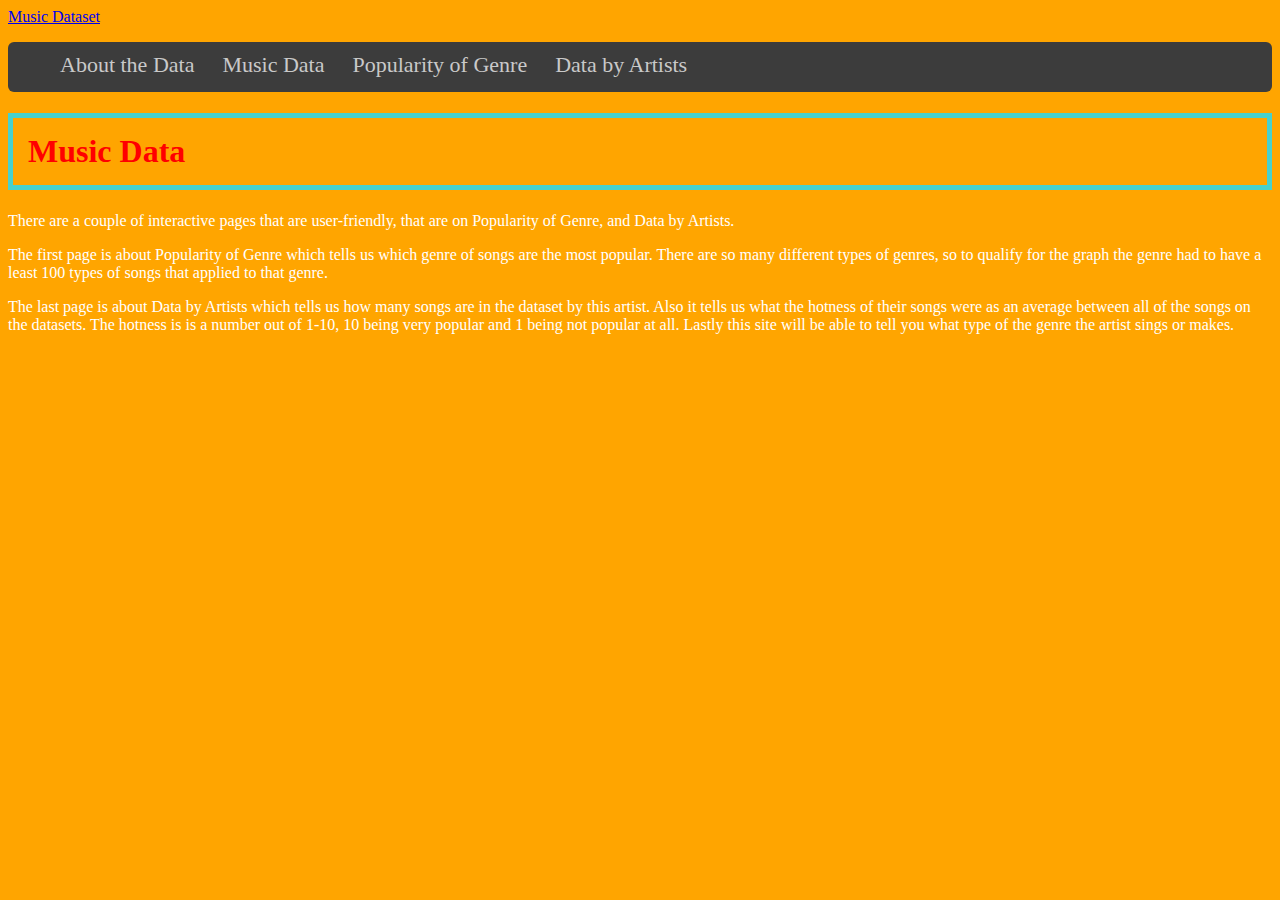
<file: musicdata.html>
<!DOCTYPE html> <!-- doctype declaration -->

<html> <!--HTML opening tab -->
<head> <!-- head section contains info about the web page -->
<link rel= "stylesheet" type= "text/css" href= "stylesheet.css">
<meta charset= "utf-8"/>
<script type= "text/javascript" src= "jquery-3.4.1.min.js"></script>
<script type= "text/javascript" src= "javascript.js"></script>
<script type= "text/javascript" src= "navbar.js"></script>
  <title> Music Dataset</title> <!-- show in the tab -->
  </head>

<body>


<h1>Music Data</h1>
   
<p> There are a couple of interactive pages that are user-friendly, that are on Popularity of Genre, and Data by Artists.</p>

<p> The first page is about Popularity of Genre which tells us which genre of songs are the most popular. There are so many different types of genres, so to qualify for the graph the genre had to have a least 100 types of songs that applied to that genre.</p>

<p>The last page is about Data by Artists which tells us how many songs are in the dataset by this artist. Also it tells us what the hotness of their songs were as an average between all of the songs on the datasets. The hotness is is a number out of 1-10, 10 being very popular and 1 being not popular at all. Lastly this site will be able to tell you what type of the genre the artist sings or makes.



 <!--p for paragraphs -->    
 


  
</p>
</body>
</html> <!-- HTML closing tab -->
</file>
<file: stylesheet.css>
body{ 
	background-color: Orange ;
}
p{
	color: white;
}	
h1{ 
	color: red;
	padding:15px;
		border: 5px solid MediumTurquoise;
}
nav ul {

    list-style: none;
    background-color:rgb(60,60,60);
    border-radius: 6px;
    height: 50px;
}
nav li {
    display: inline-block;
    height: 100%;
}

nav li a {
    color: rgb(201,201,201);
    text-decoration: none;
    font-size: 22px;
    padding: 6px 12px;
    height: 100%;
    display: block;
    position: relative;
    top: 4px;
}

nav li a:hover {
    color: white;
}

.bar-graph {
	height: 50vh;
	width:50vwl;
	background-color:white;
}

.barHolder {
	height: 100%;
	width:30px;
	margin: 0 4px 0 0;
	vertical-align: bottom;
	float:left;
}

.bar {
	background: green;
	width:100%;
	vertical-align: bottom;
	float: left;
	float: left;
}

.alternateBar {
	width:100%;
	vertical-align: bottom;
	float: left;
}

.x-label {
	position: relative;
	top: 50px;
}

.x-labels {
	height:100px;
	position: relative;
	top: 100px;
}

.label {
	width: 34px;
	height: 34px;
	float: left;
	-webkit-transform: rotate(-90deg);
	text-align: right;
	padding: 0;
	margin: 0;
	white-space: nowrap;
}
</file>
